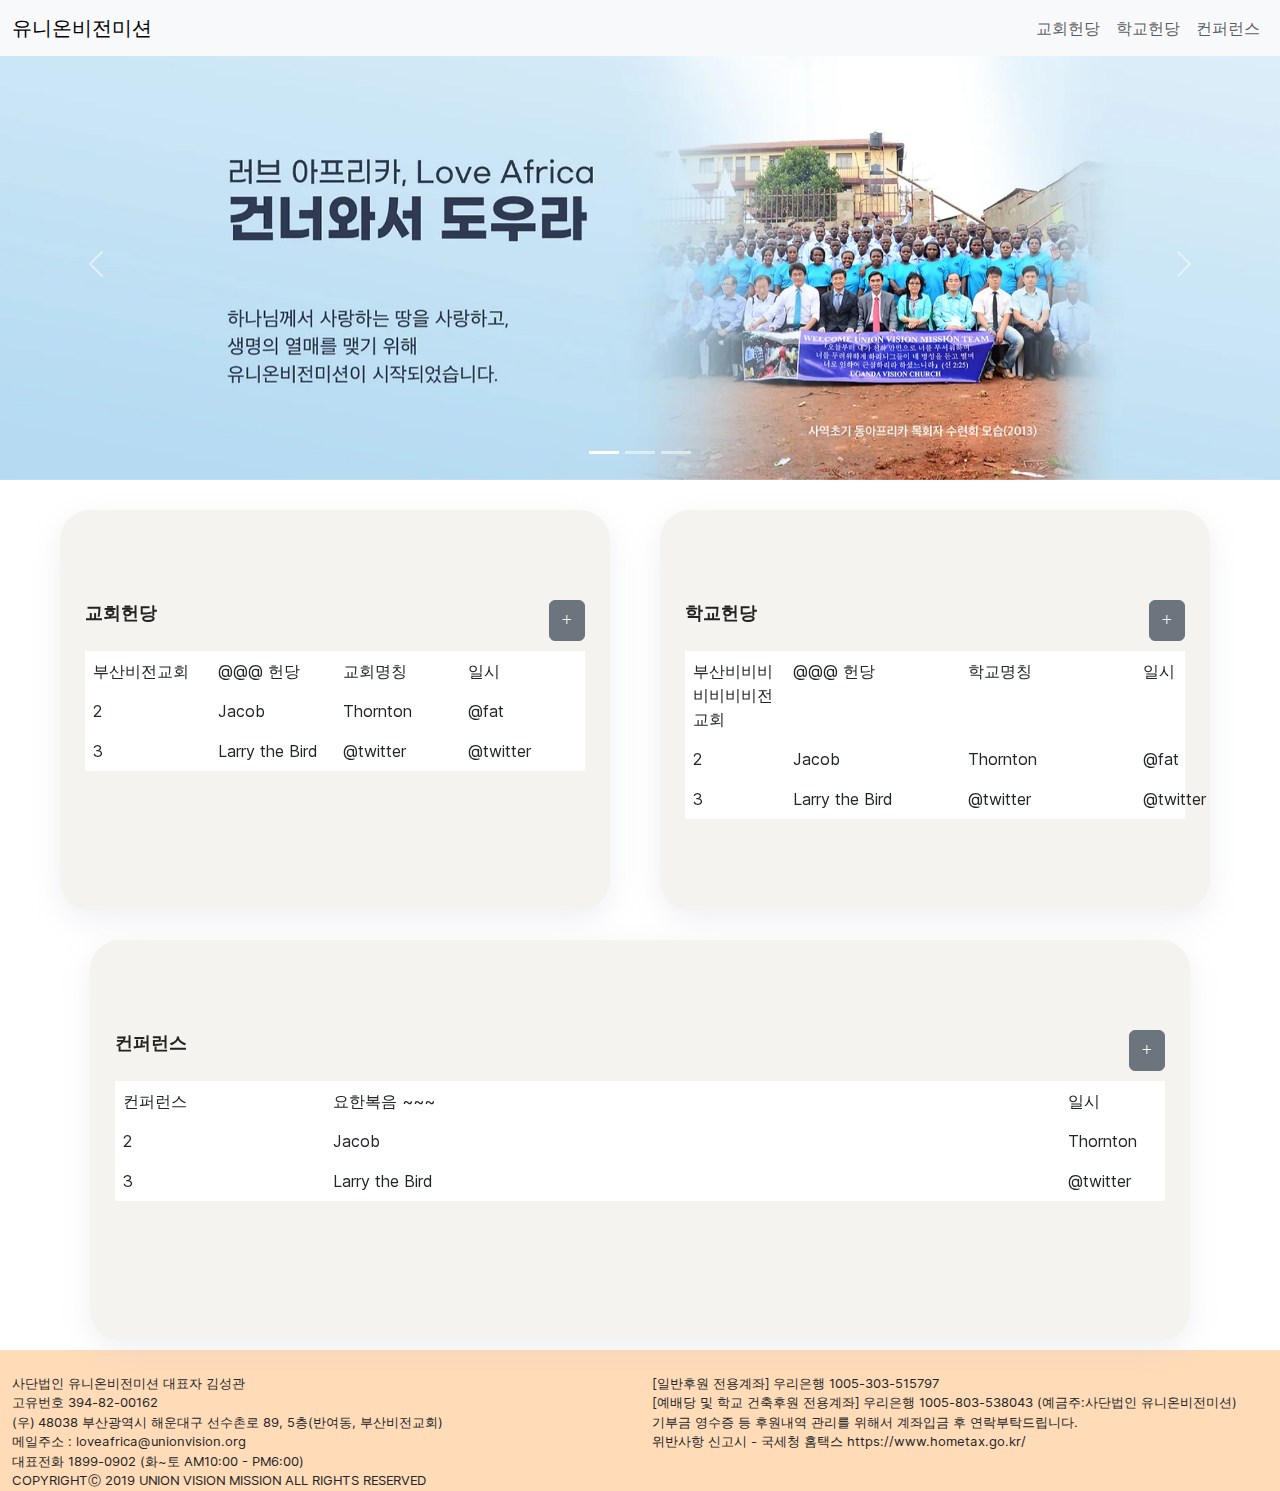
<file: index.html>
<!DOCTYPE html><html lang="en"><head><meta charSet="utf-8"/><link rel="preload" as="font" href="https://yeo11200.github.io/_next/static/media/c9a5bc6a7c948fb0-s.p.woff2" crossorigin="" type="font/woff2"/><link rel="stylesheet" href="https://yeo11200.github.io/_next/static/css/ca9147cced383c88.css" data-precedence="next"/><link rel="stylesheet" href="https://yeo11200.github.io/_next/static/css/eec362ff41905ab6.css" data-precedence="next"/><link rel="stylesheet" href="https://yeo11200.github.io/_next/static/css/8884ee6b05398cd7.css" data-precedence="next"/><link rel="preload" href="https://yeo11200.github.io/_next/static/chunks/webpack-025b4cdf0e11f6b7.js" as="script"/><link rel="preload" href="https://yeo11200.github.io/_next/static/chunks/1dd3208c-25ad858311e5f94c.js" as="script"/><link rel="preload" href="https://yeo11200.github.io/_next/static/chunks/575-0965de2f9e644ae4.js" as="script"/><link rel="preload" href="https://yeo11200.github.io/_next/static/chunks/main-app-030eef4cecffc98e.js" as="script"/><meta name="viewport" content="width=device-width, initial-scale=1"/><link rel="icon" href="/favicon.ico" type="image/x-icon" sizes="any"/><meta name="next-size-adjust"/><script src="https://yeo11200.github.io/_next/static/chunks/polyfills-78c92fac7aa8fdd8.js" noModule=""></script></head><body class="__className_1d5e5f"><nav class="navbar navbar-expand-sm navbar-light bg-light fixed-top"><div class="container-fluid"><a href="/" class="navbar-brand">유니온비전미션</a><button type="button" aria-label="Toggle navigation" class="navbar-toggler collapsed"><span class="navbar-toggler-icon"></span></button><div class="navbar-collapse collapse"><div class="me-auto my-2 my-lg-0 justify-content-end navbar-nav" style="max-height:200px;width:100%"><a href="/church/2023" data-rr-ui-event-key="/church/2023" class="nav-link">교회헌당</a><a href="/school/2023" data-rr-ui-event-key="/school/2023" class="nav-link">학교헌당</a><a href="/conference/2023" data-rr-ui-event-key="/conference/2023" class="nav-link">컨퍼런스</a></div></div></div></nav><div style="padding-top:48px"><div class="carousel slide"><div class="carousel-indicators"><button type="button" data-bs-target="" aria-label="Slide 1" class="active" aria-current="true"></button><button type="button" data-bs-target="" aria-label="Slide 2" aria-current="false"></button><button type="button" data-bs-target="" aria-label="Slide 3" aria-current="false"></button></div><div class="carousel-inner"><div interval="1000" class="active carousel-item"><img class="card-img" src="https://yeo11200.github.io//_next/static/media/5a886a_0b0a818f5e8d4f628ed89de6ed06b6b3~mv2.03c4d452.webp"/></div><div interval="1000" class="carousel-item"><img class="card-img" src="https://yeo11200.github.io//_next/static/media/5a886a_2ea4c7a4de2746dda3168b043ecabdd4~mv2.3572207f.webp"/></div><div interval="1000" class="carousel-item"><img class="card-img" src="https://yeo11200.github.io//_next/static/media/5a886a_ed41ba694dbd4b90b0a9f61c8672af94~mv2.e4fc1595.webp"/></div></div><a class="carousel-control-prev" role="button" tabindex="0" href="#"><span aria-hidden="true" class="carousel-control-prev-icon"></span><span class="visually-hidden">Previous</span></a><a class="carousel-control-next" role="button" tabindex="0" href="#"><span aria-hidden="true" class="carousel-control-next-icon"></span><span class="visually-hidden">Next</span></a></div><div class="justify-content-around church container"><div class="row-header row row-cols-auto"><div class="col">교회헌당</div><div class="col"><a href="#" class="btn btn-secondary">+</a></div></div><table class="table table-borderless table-hover"><tbody><tr><td>부산비전교회</td><td>@@@ 헌당</td><td>교회명칭</td><td>일시</td></tr><tr><td>2</td><td>Jacob</td><td>Thornton</td><td>@fat</td></tr><tr><td>3</td><td>Larry the Bird</td><td>@twitter</td><td>@twitter</td></tr></tbody></table></div><div class="sc-bcPKhP dsHSyW mobile"></div><div class="justify-content-around School container"><div class="row-header row row-cols-auto"><div class="col">학교헌당</div><div class="col"><a href="#" class="btn btn-secondary">+</a></div></div><table class="table table-borderless table-hover"><tbody><tr><td width="20%" class="table-school">부산비비비비비비비전교회</td><td width="35%">@@@ 헌당</td><td width="35%">학교명칭</td><td>일시</td></tr><tr><td>2</td><td>Jacob</td><td>Thornton</td><td>@fat</td></tr><tr><td>3</td><td>Larry the Bird</td><td>@twitter</td><td>@twitter</td></tr></tbody></table></div><div class="sc-bcPKhP dsHSyW mobile"></div><div class="justify-content-around Conference container"><div class="row-header row row-cols-auto"><div class="col">컨퍼런스</div><div class="col"><a href="#" class="btn btn-secondary">+</a></div></div><table class="table table-borderless table-hover"><tbody><tr><td width="20%" class="conference">컨퍼런스</td><td width="70%">요한복음 ~~~</td><td>일시</td></tr><tr><td>2</td><td>Jacob</td><td>Thornton</td></tr><tr><td>3</td><td>Larry the Bird</td><td>@twitter</td></tr></tbody></table></div><div class="sc-bcPKhP dsHSyW mobile"></div></div><footer class="page-footer font-small pt-4" style="font-size:small;background-color:rgba(255,204,153, 0.7)"><div class="container-fluid text-center text-md-left"><div class="row"><div class="col-md-6 mt-md-0 mt-3" style="text-align:left">사단법인 유니온비전미션 대표자 김성관 <br/> 고유번호 394-82-00162 <br/>(우) 48038 부산광역시 해운대구 선수촌로 89, 5층(반여동, 부산비전교회) ​<br/>메일주소 : <a href="mailto:loveafrica@unionvision.org">loveafrica@unionvision.org</a> ​<br/>대표전화 1899-0902 (화~토 AM10:00 - PM6:00) <br/>COPYRIGHTⒸ 2019 UNION VISION MISSION ALL RIGHTS RESERVED</div><hr class="clearfix w-100 d-md-none pb-0"/><div class="col-md-6 mb-md-0 mb-3" style="text-align:left"><ul class="list-unstyled"><li>[일반후원 전용계좌] 우리은행 1005-303-515797</li><li>[예배당 및 학교 건축후원 전용계좌] 우리은행 1005-803-538043 (예금주:사단법인 유니온비전미션)</li><li>기부금 영수증 등 후원내역 관리를 위해서 계좌입금 후 연락부탁드립니다. </li><li>위반사항 신고시 - 국세청 홈택스 <a href="https://www.hometax.go.kr/">https://www.hometax.go.kr/</a></li></ul></div></div></div></footer><script src="https://yeo11200.github.io/_next/static/chunks/webpack-025b4cdf0e11f6b7.js" async=""></script><script src="https://yeo11200.github.io/_next/static/chunks/1dd3208c-25ad858311e5f94c.js" async=""></script><script src="https://yeo11200.github.io/_next/static/chunks/575-0965de2f9e644ae4.js" async=""></script><script src="https://yeo11200.github.io/_next/static/chunks/main-app-030eef4cecffc98e.js" async=""></script><script>(self.__next_f=self.__next_f||[]).push([0])</script><script>self.__next_f.push([1,"1:HL[\"https://yeo11200.github.io/_next/static/media/c9a5bc6a7c948fb0-s.p.woff2\",{\"as\":\"font\",\"type\":\"font/woff2\"}]\n2:HL[\"https://yeo11200.github.io/_next/static/css/ca9147cced383c88.css\",{\"as\":\"style\"}]\n3:HL[\"https://yeo11200.github.io/_next/static/css/eec362ff41905ab6.css\",{\"as\":\"style\"}]\n0:\"$L4\"\n"])</script><script>self.__next_f.push([1,"5:HL[\"https://yeo11200.github.io/_next/static/css/8884ee6b05398cd7.css\",{\"as\":\"style\"}]\n"])</script><script>self.__next_f.push([1,"6:I{\"id\":705,\"chunks\":[\"272:static/chunks/webpack-025b4cdf0e11f6b7.js\",\"293:static/chunks/1dd3208c-25ad858311e5f94c.js\",\"575:static/chunks/575-0965de2f9e644ae4.js\"],\"name\":\"default\",\"async\":false}\n8:I{\"id\":3489,\"chunks\":[\"272:static/chunks/webpack-025b4cdf0e11f6b7.js\",\"293:static/chunks/1dd3208c-25ad858311e5f94c.js\",\"575:static/chunks/575-0965de2f9e644ae4.js\"],\"name\":\"GlobalError\",\"async\":false}\n9:I{\"id\":4716,\"chunks\":[\"797:static/chunks/797-112e830ba02649bc.js\",\"46:static/chunks/46-87c0c47103f2fe77.js\",\"18"])</script><script>self.__next_f.push([1,"5:static/chunks/app/layout-78dd236925fd9321.js\"],\"name\":\"\",\"async\":false}\na:I{\"id\":2842,\"chunks\":[\"272:static/chunks/webpack-025b4cdf0e11f6b7.js\",\"293:static/chunks/1dd3208c-25ad858311e5f94c.js\",\"575:static/chunks/575-0965de2f9e644ae4.js\"],\"name\":\"default\",\"async\":false}\nb:I{\"id\":1316,\"chunks\":[\"272:static/chunks/webpack-025b4cdf0e11f6b7.js\",\"293:static/chunks/1dd3208c-25ad858311e5f94c.js\",\"575:static/chunks/575-0965de2f9e644ae4.js\"],\"name\":\"default\",\"async\":false}\nc:I{\"id\":6528,\"chunks\":[\"522:static/chunks"])</script><script>self.__next_f.push([1,"/522-e6150eddba99aa28.js\",\"160:static/chunks/app/not-found-9d55609824bb2686.js\"],\"name\":\"\",\"async\":false}\nd:I{\"id\":6930,\"chunks\":[\"272:static/chunks/webpack-025b4cdf0e11f6b7.js\",\"293:static/chunks/1dd3208c-25ad858311e5f94c.js\",\"575:static/chunks/575-0965de2f9e644ae4.js\"],\"name\":\"default\",\"async\":false}\ne:I{\"id\":1208,\"chunks\":[\"797:static/chunks/797-112e830ba02649bc.js\",\"418:static/chunks/418-6558c72f1214be97.js\",\"169:static/chunks/169-9d6a69efbb3f0270.js\",\"931:static/chunks/app/page-f874e71c0315aa4d.js\"],\"n"])</script><script>self.__next_f.push([1,"ame\":\"\",\"async\":false}\n"])</script><script>self.__next_f.push([1,"4:[[[\"$\",\"link\",\"0\",{\"rel\":\"stylesheet\",\"href\":\"https://yeo11200.github.io/_next/static/css/ca9147cced383c88.css\",\"precedence\":\"next\"}],[\"$\",\"link\",\"1\",{\"rel\":\"stylesheet\",\"href\":\"https://yeo11200.github.io/_next/static/css/eec362ff41905ab6.css\",\"precedence\":\"next\"}]],[\"$\",\"$L6\",null,{\"buildId\":\"rYbDZ1xQ4Cw-2bINIJqls\",\"assetPrefix\":\"https://yeo11200.github.io\",\"initialCanonicalUrl\":\"/\",\"initialTree\":[\"\",{\"children\":[\"__PAGE__\",{}]},\"$undefined\",\"$undefined\",true],\"initialHead\":\"$L7\",\"globalErrorComponent\":\"$8\",\"children\":[[\"$\",\"$L9\",null,{\"children\":[\"$\",\"$La\",null,{\"parallelRouterKey\":\"children\",\"segmentPath\":[\"children\"],\"error\":\"$undefined\",\"errorStyles\":\"$undefined\",\"loading\":\"$undefined\",\"loadingStyles\":\"$undefined\",\"hasLoading\":false,\"template\":[\"$\",\"$Lb\",null,{}],\"templateStyles\":\"$undefined\",\"notFound\":[\"$\",\"$Lc\",null,{}],\"notFoundStyles\":[],\"childProp\":{\"current\":[[\"$\",\"$Ld\",null,{\"propsForComponent\":{\"params\":{}},\"Component\":\"$e\"}],null],\"segment\":\"__PAGE__\"},\"styles\":[[\"$\",\"link\",\"0\",{\"rel\":\"stylesheet\",\"href\":\"https://yeo11200.github.io/_next/static/css/8884ee6b05398cd7.css\",\"precedence\":\"next\"}]]}],\"params\":{}}],null]}]]\n"])</script><script>self.__next_f.push([1,"7:[[\"$\",\"meta\",\"0\",{\"charSet\":\"utf-8\"}],[\"$\",\"meta\",\"1\",{\"name\":\"viewport\",\"content\":\"width=device-width, initial-scale=1\"}],[\"$\",\"link\",\"2\",{\"rel\":\"icon\",\"href\":\"/favicon.ico\",\"type\":\"image/x-icon\",\"sizes\":\"any\"}],[\"$\",\"meta\",\"3\",{\"name\":\"next-size-adjust\"}]]\n"])</script></body></html>
</file>
